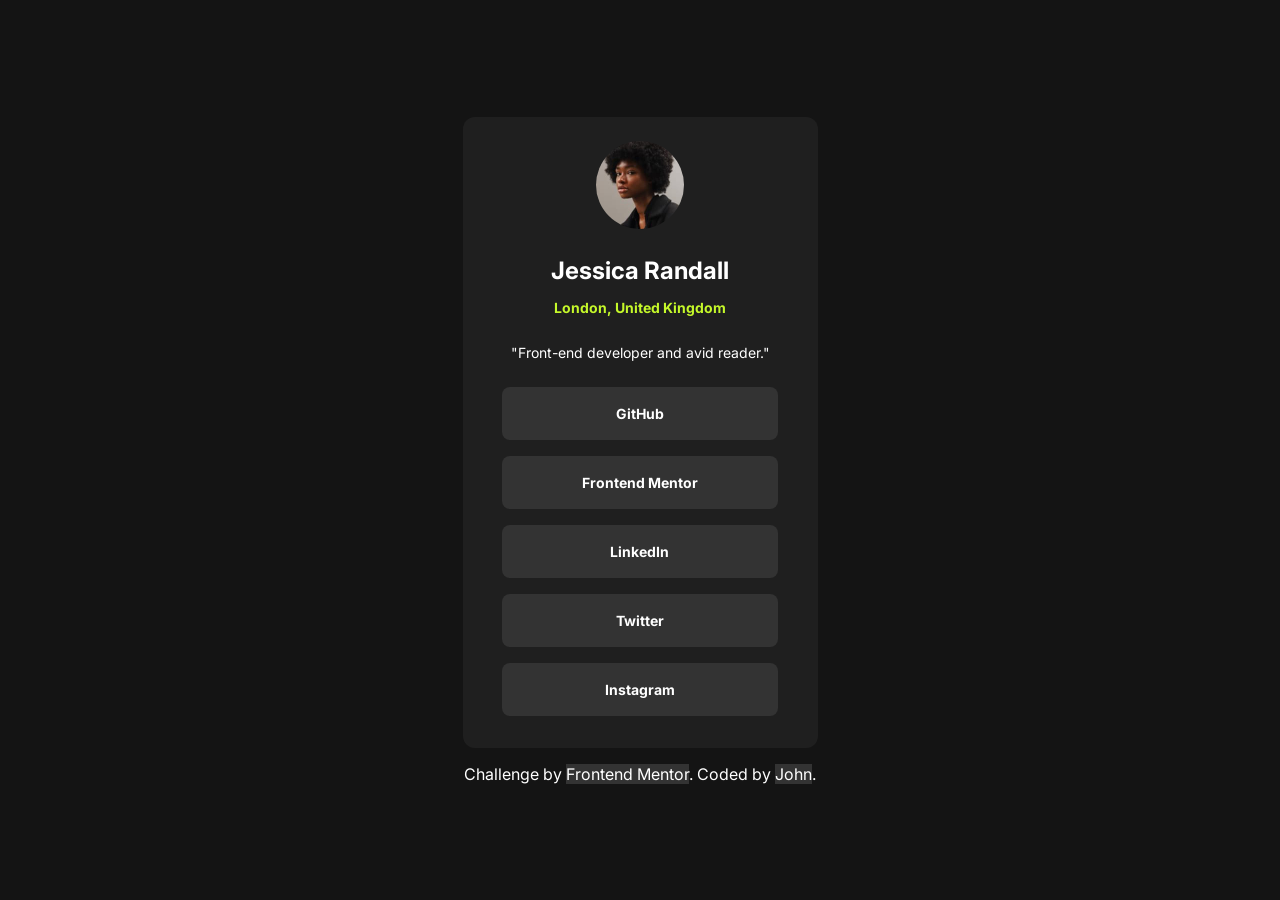
<file: index.html>
<!DOCTYPE html>
<html lang="en">
<head>
  <meta charset="UTF-8">
  <meta name="viewport" content="width=device-width, initial-scale=1.0"> <!-- displays site properly based on user's device -->
  <meta name="description" content="This pages contians links to Jessica's GitHub, FrontendMentor, Linkedin, X, and Instagram pages.">
  <link rel="icon" type="image/png" sizes="32x32" href="./assets/images/favicon-32x32.png">
  <title>Jessica Randall | Social links profile</title>
  <link rel="stylesheet" href="style.css">
  <link rel="preconnect" href="https://fonts.googleapis.com">
<link rel="preconnect" href="https://fonts.gstatic.com" crossorigin>
<link href="https://fonts.googleapis.com/css2?family=Inter:ital,opsz,wght@0,14..32,100..900;1,14..32,100..900&display=swap" rel="stylesheet">
</head>
<body>
  <main class="social-card">
    <header class="social-card-header">
      <img class="card-image" width="88" height="88" fetchpriority="high" src="./assets/images/avatar-jessica.jpeg" alt="" >
      <h1 class="name text-preset-1">Jessica Randall</h1>
      <p class="location text-preset-2-bold">London, United Kingdom</p>
      <p class="tagline text-preset-2">"Front-end developer and avid reader."</p>
    </header>
    <nav class="social-card-links text-preset-2-bold">
      <ul>
        <li><a href="https://github.com" target="_blank" rel="noopener noreferrer">GitHub</a></li>
        <li><a href="https://www.frontendmentor.io" target="_blank" rel="noopener noreferrer">Frontend Mentor</a></li>
        <li><a href="https://www.linkedin.com" target="_blank" rel="noopener noreferrer">LinkedIn</a></li>
        <li><a href="https://x.com" target="_blank" rel="noopener noreferrer">Twitter</a></li>
        <li><a href="https://instagram.com" target="_blank" rel="noopener noreferrer">Instagram</a></li>
      </ul>
    </nav>
  </main>
  <footer class="attribution">
    Challenge by <a href="https://www.frontendmentor.io?ref=challenge">Frontend Mentor</a>. 
    Coded by <a href="https://www.frontendmentor.io/profile/RoomForEpsilon">John</a>.
  </footer>
</body>
</html>
</file>
<file: style.css>
* {
    box-sizing: border-box;
    margin: 0px;
}

:root {
    --Green: hsl(75, 94%, 57%);
    --White: hsl(0, 0%, 100%);
    --Grey-700: hsl(0, 0%, 20%);
    --Grey-800: hsl(0, 0%, 12%);
    --Grey-900: hsl(0, 0%, 8%);
}

body {
    background-color: var(--Grey-900) ;
    display: flex;
    flex-direction: column;
    align-items: center;
    justify-content: center; 
    color: white;
    font-family: Inter, sans-serif;
    min-height: 100vh;
}

.social-card {
    display: flex;
    flex-direction: column;
    align-items: center;
    padding: 1.5rem;
    border-radius: .75rem;
    max-width: 355px;
    /* width: min(100% -3rem, 24rem); */
    width: calc(100% * 327/375);
    background-color: var(--Grey-800);
}

.social-card-header {
    display: flex;
    flex-direction: column;
    align-items: center;
}

.card-image {
    border-radius: 50%;
    width: 5.5rem;
    height: 5.5rem;
    margin: 0 0 1.5rem;
}


.location {
    color: var(--Green);
    padding: .5rem;
}

.tagline {
    padding: 1rem;
}

nav {
    display: flex;
    flex-direction: column;
    width: 90%;
}

.attribution a {
    color: white;
    background-color: var(--Grey-700);
    text-decoration: none;
}

.social-card-links a {
    padding: 1rem 0;
    margin: .5rem 0;
    text-align: center;
    text-decoration: none;
    border-radius: .5rem;
    color: white;
    display: block;
    transition: background-color 600ms ease-out, color 600ms ease-out;
    background-color: var(--Grey-700);
}

.text-preset-1 {
    font-family: Inter, sans-serif;
    font-weight: bold;
    font-size: 1.5rem;
    line-height: 1.5;
}

.text-preset-2 {
    font-family: Inter, sans-serif;
    font-weight: normal;
    font-size: calc(1rem * (14.0/16));
    line-height: 1.5;
}

.text-preset-2-bold {
    font-family: Inter, sans-serif;
    font-weight: bold;
    font-size: calc(1rem * (14.0/16));
    line-height: 1.5;
}

footer {
    margin-top: 1rem;
}

.social-card-links a:hover,
.social-card-links a:focus-visible,
.attribution a:hover,
.attribution a:focus-visible {
    background-color:  var(--Green);
    color: var(--Grey-700);
}

.social-card-links ul {
    display: flex;
    flex-direction: column;
    padding-left: 0;
}

.social-card-links ul li {
    list-style: none;
}
</file>
